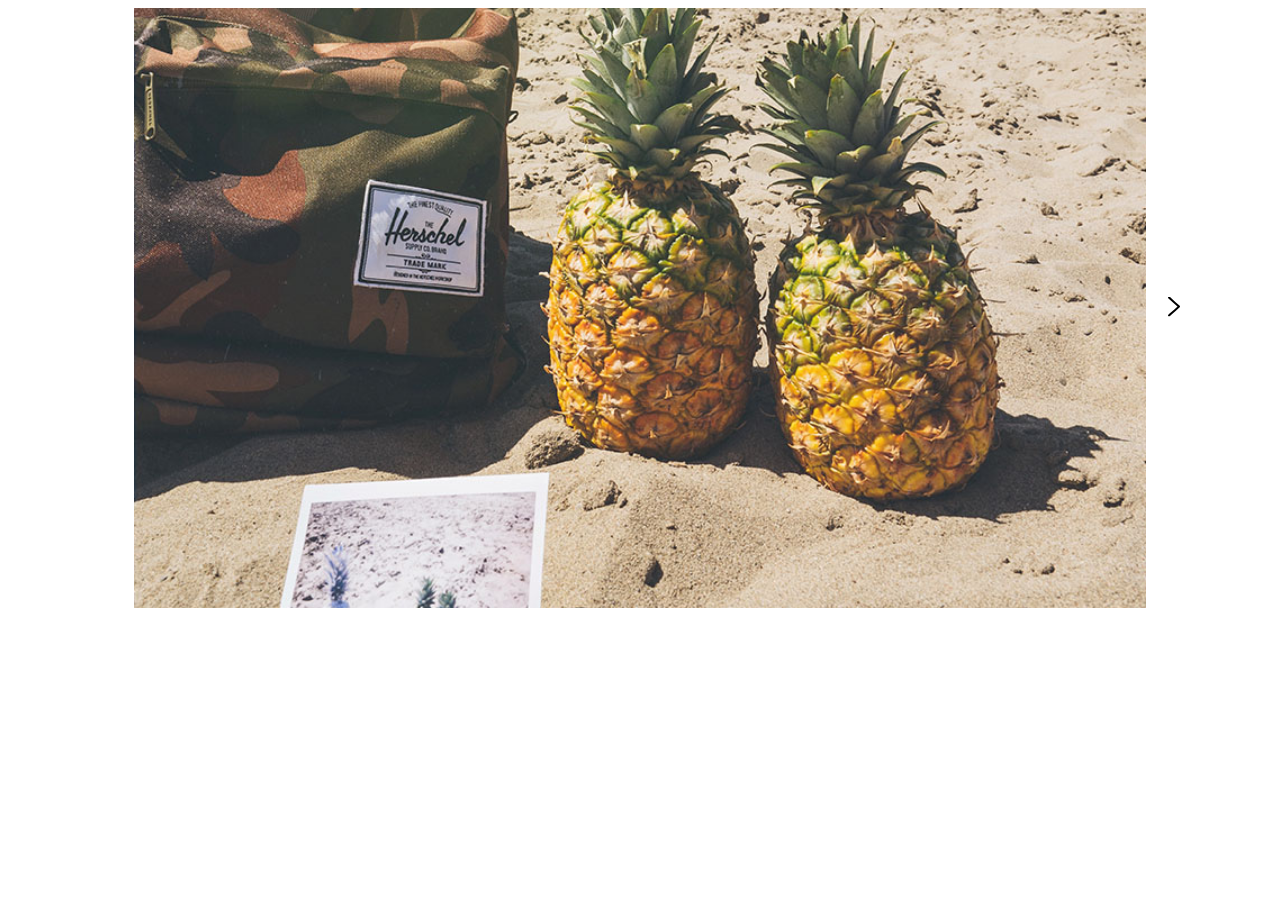
<file: opdracht2/index.html>
<!DOCTYPE html>
<html>
    <head>
            <meta charset="utf-8">
        <meta http-equiv="X-UA-Compatible" content="IE=edge">
        <title></title>
        <meta name="description" content="An interactive getting started guide for Brackets.">
        <link rel="stylesheet" href="css/style.css">
    </head>
<body>
<div class="carousel">
<button class="carouselbutton buttonleft is-hidden">
<img class="buttonleft" src="image/left.svg" alt=""> 
</button>   
    <div class="carouseltrackcontainer">
    <ul class="carouseltrack">
        <li class="carouselslide currentslide">
        <img src="image/image1.jpg" alt="">
        </li>
         <li class="carouselslide">
        <img src="image/image2.jpg" alt="">
        </li>
         <li class="carouselslide">
        <img src="image/image3.jpg" alt="">
        </li>
        </ul>
    </div>
<button class="carouselbutton buttonright">
<img class="buttonright" src="image/right.svg" alt="">    
</button>   
</div>    
    
</body>
<script type="text/javascript" src="js/script.js"></script>
    
</html>
</file>
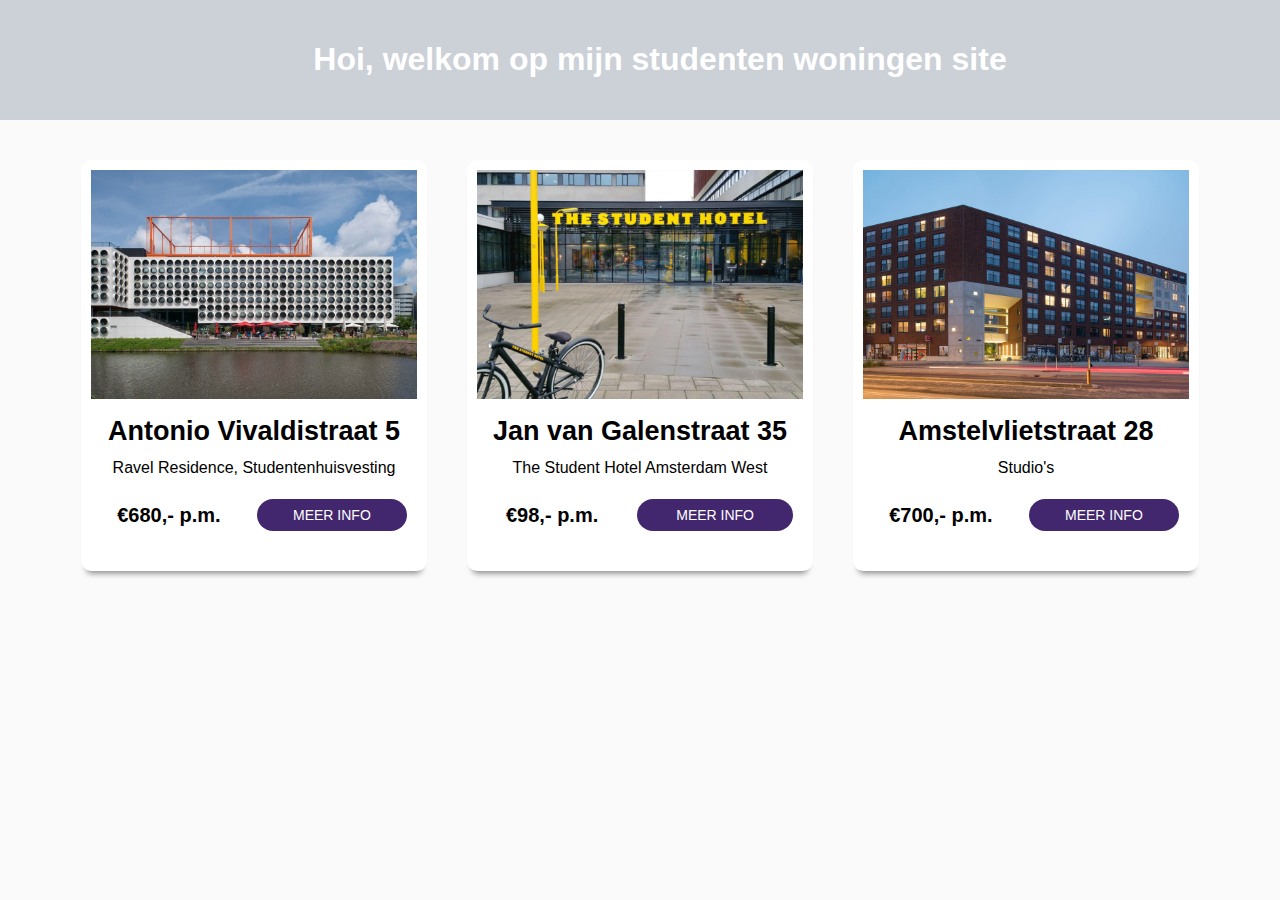
<file: opdracht1/v1/index.html>
<!DOCTYPE html>

<html lang="nl">

<head>
    <meta name="viewport" content="width=device-width, initial-scale=1">
    <link rel="stylesheet" href="css/style.css" type="text/css">
</head>

<body>
</body>

<header>
    <h1> Hoi, welkom op mijn studenten woningen site</h1>
</header>

<section class="cards">

    <article>
        <img src="image/referentie-ravel-2.jpg" alt="huis">
        <h2>Antonio Vivaldistraat 5</h2>
        <p>Ravel Residence, Studentenhuisvesting</p>
        <div class="header">
            <p> €680,- p.m. </p>
            <button class="meerinfo">meer info</ button>
        </div>
        <div class="hidden">
            <p>Ravel Residence is a new experience. Ravel Residence is een modern studentencomplex op de Zuidas in Amsterdam dat bestaat uit 800 zelfstandige studentenwoningen met eigen keuken en badkamer. Alle woningen hebben een vloeroppervlakte van 21 m² en zijn voorzien van een snelle beveiligde televisie- en internetaansluiting.
            </p>
        </div>
    </article>


    <article>
        <img src="image/1033x640q=90_the-student-hotel-amsterdam-city_179831_179833_1200x630_90_1_0_c.jpg" alt="huis">
        <h2>Jan van Galenstraat 35</h2>
        <p>The Student Hotel Amsterdam West</p>
        <div class="header">
            <p> €98,- p.m. </p>
            <button class="meerinfo">meer info</button>
        </div>
        <div class="hidden">
            <p>We believe in making inspiring design accessible to everyone. Our Amsterdam West location offers an easy to reach location, affordable rooms and communal spaces that are dripping with style. Hang out in our designer lounges or lively bar and terrace and connect with experience-seeking travelers, students and game-changing entrepreneurs.
            </p>
        </div>
    </article>

    <article>
        <img src="image/06b_Villa_Mokum_lr-%C2%AEOssip.jpg" alt="huis">
        <h2>Amstelvlietstraat 28</h2>
        <p>Studio's</p>
        <div class="header">
            <p> €700,- p.m. </p>
            <button class="meerinfo">meer Info</button>
        </div>
        <div class="hidden">
            <p>Villa Mokum ligt in het Amstelkwartier. De woningen in vier verschillende types van 28, 31 en 33 m² , liggen aan de gemeenschappelijke binnentuin of aan de straatzijde. Alle studio’s zijn standaard voorzien van luxe keuken, compleet ingerichte badkamer, vloerverwarming, videofooninstallatie en een glasvezelaansluiting voor telefoon en data.
            </p>
        </div>
    </article>


</section>

<script type="text/javascript" src="js/script.js"></script>

</html>
</file>
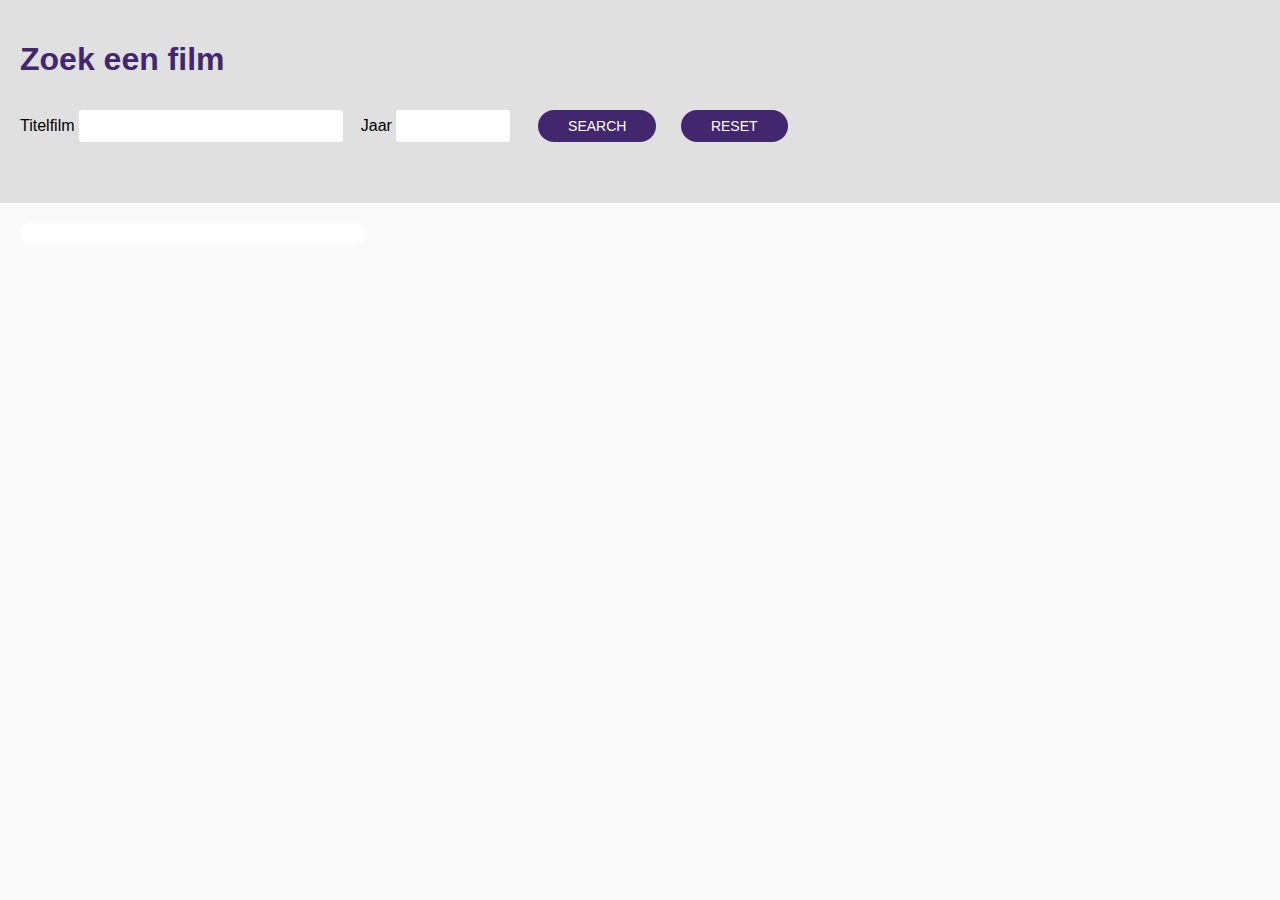
<file: opdracht3/v1/index.html>
<!DOCTYPE html>
<html>

<head>
    <meta charset="utf-8">

    <title>Our superheroes</title>

    <link href="https://fonts.googleapis.com/css?family=Faster+One" rel="stylesheet">
    <link rel="stylesheet" href="style.css">
</head>

<body>

    <header>
        <form class="well form-search" id="search-by-title-form">
            <h1>Zoek een film</h1>
            <div>
                <label class="control-label" for="t">Titelfilm</label>
                <input type="text" id="t" name="t" class="input-small">
                &nbsp;&nbsp;
                <label class="control-label" for="y">Jaar</label>
                <input type="text" id="y" name="y" class="input-small" style="width: 100px;">
                &nbsp;&nbsp;
                <button id="search-by-title-button" type="button" class="btn-sm btn-primary">Search</button>
                <button id="search-by-title-reset" type="reset" class="btn-sm">Reset</button> </div>
            <div class="hide" id="search-by-title-request">
                <br />

                <pre class="alert alert-box"><a href="javascript:;" target="_blank"></a></pre>
            </div>
            <div id="search-by-title-progress" class="hide progress progress-info progress-striped active">
                <div class="progress-bar" style="width: 100%;">
                </div>
            </div>
        </form>

    </header>
    <section>



    </section>


    <script>
        document.querySelector('#search-by-title-button').addEventListener("click", zoeken);
        document.querySelector('#search-by-title-reset').addEventListener("click", reset);

        function zoeken() {
            var tietel = document.querySelector("#t").value;
            var jaar = document.querySelector("#y").value;
            //console.log('www.omdbapi.com/?apikey=8f5b4526&t=' + tietel);
            var uri = 'https://www.omdbapi.com/?apikey=8f5b4526&type=movie&s=' + tietel + '&y=' + jaar;
            console.log(uri);

            var request = new XMLHttpRequest();
            request.open('get', uri);
            request.responseType = 'json';
            request.send();

            request.addEventListener("load", function() {
                showData(request.response);
                //console.log("request is geladen: ", request.response);
                //er is data
                //nu kun je iets doen zoals de json echo'en
                //section.textContent = JSON.stringify(data);
            });

        }

        function showData(jsonObj) {
            var films = jsonObj;
            var section = document.querySelector('section');

            console.log("showData films", films);

            for (var i = 0; i < films.totalResults; i++) {

                console.log("films" + i);
                var filmposter = document.createElement('img');
                filmposter.setAttribute("src", films.Search[i].Poster);

                var filmtitel = document.createElement('h2');
                filmtitel.textContent = films.Search[i].Title;

                var filmtype = document.createElement('p');
                filmtype.textContent = films.Search[i].Type;

                var filmjaar = document.createElement('p');
                filmjaar.textContent = films.Search[i].Year;



                section.appendChild(filmposter);
                section.appendChild(filmtitel);
                section.appendChild(filmtype);
                section.appendChild(filmjaar);
            }
        }

        function reset() {
            location.reload();

        }
        //https://developer.mozilla.org/en-US/docs/Web/API/Node/textContent

    </script>
</body>

</html>
</file>
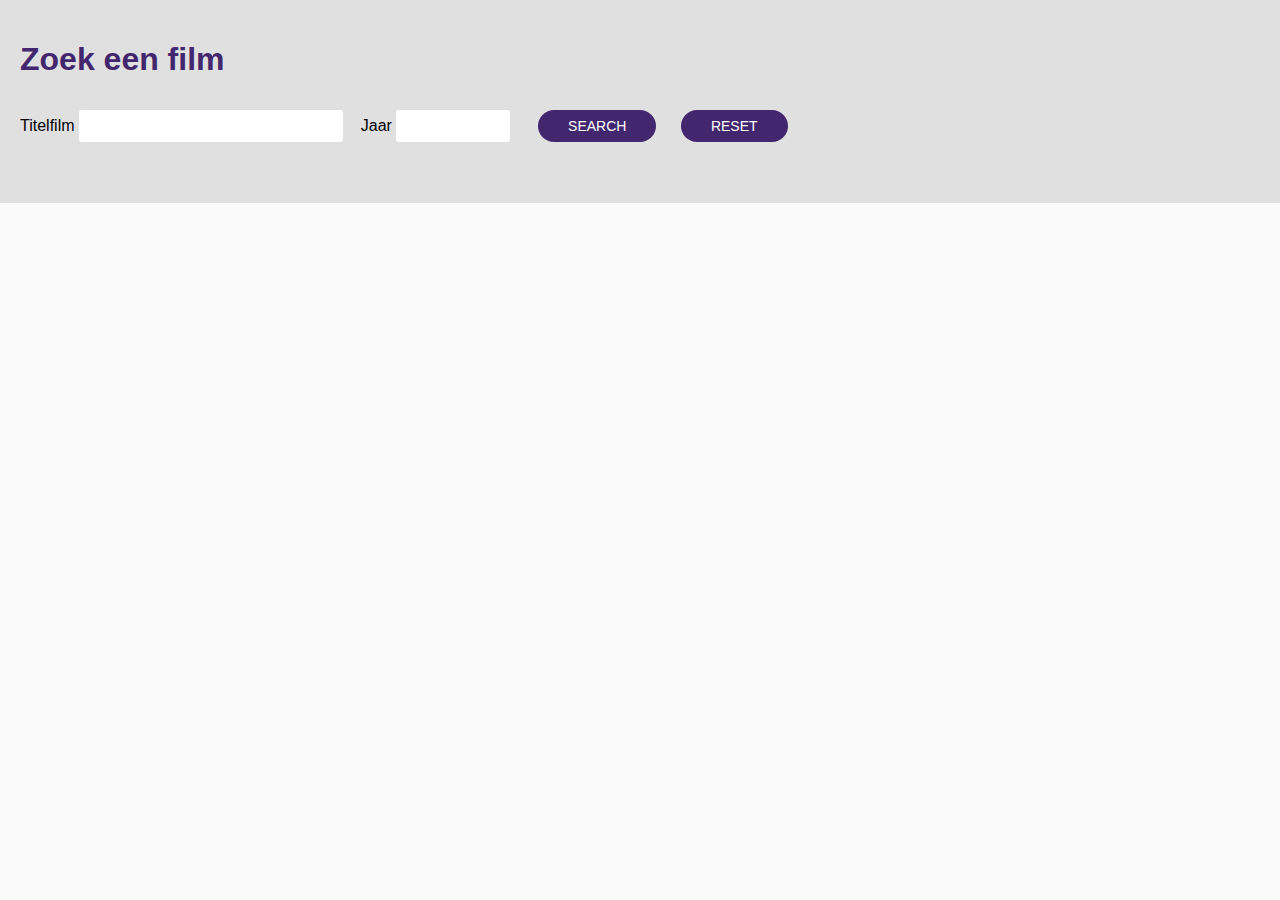
<file: opdracht3/v2/index.html>
<!DOCTYPE html>
<html>

<head>
    <meta charset="utf-8">

    <title>Our superheroes</title>

    <link href="https://fonts.googleapis.com/css?family=Faster+One" rel="stylesheet">
    <link rel="stylesheet" href="style.css">
</head>

<body>

    <header>
        <form class="well form-search" id="search-by-title-form">
            <h1>Zoek een film</h1>
            <div>
                <label class="control-label" for="t">Titelfilm</label>
                <input type="text" id="t" name="t" class="input-small">
                &nbsp;&nbsp;
                <label class="control-label" for="y">Jaar</label>
                <input type="text" id="y" name="y" class="input-small" style="width: 100px;">
                &nbsp;&nbsp;
                <button id="search-by-title-button" type="button" class="btn-sm btn-primary">Search</button>
                <button id="search-by-title-reset" type="reset" class="btn-sm">Reset</button> </div>
            <div class="hide" id="search-by-title-request">
                <br />

                <pre class="alert alert-box"><a href="javascript:;" target="_blank"></a></pre>
            </div>
            <div id="search-by-title-progress" class="hide progress progress-info progress-striped active">
                <div class="progress-bar" style="width: 100%;">
                </div>
            </div>
        </form>

    </header>
    <section>



    </section>


    <script>
        document.querySelector('#search-by-title-button').addEventListener("click", zoeken);
        document.querySelector('#search-by-title-reset').addEventListener("click", reset);

        function zoeken() {
            var tietel = document.querySelector("#t").value;
            var jaar = document.querySelector("#y").value;
            //console.log('www.omdbapi.com/?apikey=8f5b4526&t=' + tietel);
            var uri = 'https://www.omdbapi.com/?apikey=8f5b4526&type=movie&s=' + tietel + '&y=' + jaar;
            console.log(uri);

            var request = new XMLHttpRequest();
            request.open('get', uri);
            request.responseType = 'json';
            request.send();

            request.addEventListener("load", function() {
                showData(request.response);
                //console.log("request is geladen: ", request.response);
                //er is data
                //nu kun je iets doen zoals de json echo'en
                //section.textContent = JSON.stringify(data);
            });

        }

        function showData(jsonObj) {
            var films = jsonObj;
            var section = document.querySelector('section');

            console.log("showData films", films);

            for (var i = 0; i < films.totalResults; i++) {

                console.log("films" + i);
                var article = document.createElement('article');

                var filmposter = document.createElement('img');
                filmposter.setAttribute("src", films.Search[i].Poster);

                var filmtitel = document.createElement('h2');
                filmtitel.textContent = films.Search[i].Title;

                var filmtype = document.createElement('p');
                filmtype.textContent = films.Search[i].Type;

                var filmjaar = document.createElement('p');
                filmjaar.textContent = films.Search[i].Year;



                article.appendChild(filmposter);
                article.appendChild(filmtitel);
                article.appendChild(filmtype);
                article.appendChild(filmjaar);
                section.appendChild(article);
            }
        }

        function reset() {
            location.reload();

        }
        //https://developer.mozilla.org/en-US/docs/Web/API/Node/textContent

    </script>
</body>

</html>
</file>
<file: opdracht2/css/style.css>
.carousel{
    position: relative;
    height: 600px;
    width: 80%;
    margin: 0 auto;
}

.carouselslide img{
    width: 100%;
    height: 100%;
    object-fit: cover;
}

.carouseltrackcontainer{
    background: lightgreen;
height: 100%;
    position: relative;
    overflow: hidden;
}

.carouseltrack{
    padding: 0;
    margin: 0;
    list-style: none;
    position: relative;
    height: 100%;
    transition: transform 250ms ease-in;
}

.carouselslide{
    position: absolute;
    top: 0;
    bottom: 0;
    width: 100%
}

.carouselbutton{
    position: absolute;
    top: 50%;
    transform: translateY(-50%);
    background: transparent;
    border: 0;
}

.buttonleft{
    left: -40px
}

.buttonright{
right: -40px;
}

.carouselbutton img{
    width: 12px;
}
.is-hidden {
    display:none;
}
</file>
<file: opdracht1/v1/css/style.css>
body {
    margin: 0px auto;
    background: #FAFAFA;
    font-family: 'Raleway', sans-serif;

}

header {
    background: #ccd0d7;
    padding: 20px;
    width: 100%;
    margin-bottom: 20px;
}


h1 {
    color: white;
    justify-content: center;
    text-align: center;

}

.cards {
    flex-wrap: wrap;
    margin: 0px auto 90px;
    border-spacing: 10px 5px;
    display: flex;
    font-weight: 300;
    justify-content: center;
    line-height: 22px;
}

article {
    height: 100%;
    width: 326px;
    margin: 20px;
    background: white;
    border-radius: 10px;
    text-align: center;
    padding: 10px;
    box-shadow: 0 8px 6px -6px gray;
}

img {
    width: 100%;
}

h2 {
    font-weight: 600;
    font-size: 27px;
    margin: 15px;
    color: black;
}

p {
    font-weight: 200;
    margin: 0px;
    color: black;
}


.header {
    margin-top: 10px;
    display: flex;
    -webkit-transition: height 200ms ease-in;
    -moz-transition: height 200ms ease-in;
    -o-transition: height 200ms ease-in;
    transition: height 200ms ease-in;
}

.header p {
    margin-top: 15px;
    font-weight: 600;
    font-size: 20px;
    color: black;
}

.header p {
    flex-grow: 3;
}

.header button {
    flex-grow: 3;
    padding: 8px 10px;
    margin: 10px;
    background: #43276e;
    color: #fff;
    border: none;
    border-radius: 40px;
    font-family: 'Raleway', sans-serif;
    text-transform: uppercase;
    font-size: 14px;
    cursor: pointer;
}

.hidden,
.hidden p {
    /*display: none;*/
    font-size: 0px;
    height: 0px;
    padding: 10px;
    -webkit-transition: all 200ms ease-in;
    -moz-transition: all 200ms ease-in;
    -o-transition: all 200ms ease-in;
    transition: all 200ms ease-in;
}

.show,
.show p {
    -webkit-transition: all .5s ease-in;
    -moz-transition: all .5s ease-in;
    -o-transition: all .5s ease-in;
    transition: all .5s ease-in;
    height: 14em;
    font-size: 0.9em;
    text-align: justify;

}
</file>
<file: opdracht3/v1/style.css>
body {
    margin: 0px auto;
    background: #FAFAFA;
    font-family: 'Raleway', sans-serif;

}

header {
    background: #e0e0e0;
    padding: 20px;
    width: 100%;
    margin-bottom: 20px;
}


h1 {
    color: #43276e;
    justify-content: center;

}

legend {
    font-weight: 600;
    font-size: 27px;
    margin: 15px;
    color: black;
}

button {
    padding: 8px 30px;
    margin: 10px;
    background: #43276e;
    color: #fff;
    border: none;
    border-radius: 50px;
    font-family: 'Raleway', sans-serif;
    text-transform: uppercase;
    font-size: 14px;
    cursor: pointer;
}

section {
    flex-wrap: wrap;
    margin: 0px auto 90px;
    border-spacing: 10px 5px;
    display: flex;
    font-weight: 300;
    justify-content: center;
    line-height: 22px;
    height: 100%;
    width: 326px;
    margin: 20px;
    background: white;
    border-radius: 10px;
    text-align: center;
    padding: 10px;
}

img {
    width: 100%;
}

h2 {
    font-weight: 600;
    font-size: 27px;
    margin: 15px;
    color: black;
}

p {
    font-weight: 200;
    margin: 0px;
    color: black;
}



input {
    border: 2px solid transparent;
    border-radius: 3px;
    font-size: 16px;
    font-weight: 200;
    padding: 5px;
    width: 250px;
    transition: border .5s;
}

input:focus {
    border: 2px solid #3498DB;
    box-shadow: none;
}
</file>
<file: opdracht3/v2/style.css>
body {
    margin: 0px auto;
    background: #FAFAFA;
    font-family: 'Raleway', sans-serif;

}

header {
    background: #e0e0e0;
    padding: 20px;
    width: 100%;
    margin-bottom: 20px;
}


h1 {
    color: #43276e;
    justify-content: center;

}

legend {
    font-weight: 600;
    font-size: 27px;
    margin: 15px;
    color: black;
}

button {
    padding: 8px 30px;
    margin: 10px;
    background: #43276e;
    color: #fff;
    border: none;
    border-radius: 50px;
    font-family: 'Raleway', sans-serif;
    text-transform: uppercase;
    font-size: 14px;
    cursor: pointer;
}

section {
    flex-wrap: wrap;
    margin: 0px auto 90px;
    border-spacing: 10px 5px;
    display: flex;
    font-weight: 300;
    justify-content: center;
    line-height: 22px;
}

article {
    height: 100%;
    width: 326px;
    margin: 20px;
    background: white;
    border-radius: 10px;
    text-align: center;
    padding: 10px;
    box-shadow: 0 8px 6px -6px gray;
}

img {
    width: 100%;
}

h2 {
    font-weight: 600;
    font-size: 27px;
    margin: 15px;
    color: black;
}

p {
    font-weight: 200;
    margin: 0px;
    color: black;
}



input {
    border: 2px solid transparent;
    border-radius: 3px;
    font-size: 16px;
    font-weight: 200;
    padding: 5px;
    width: 250px;
    transition: border .5s;
}

input:focus {
    border: 2px solid #3498DB;
    box-shadow: none;
}
</file>
